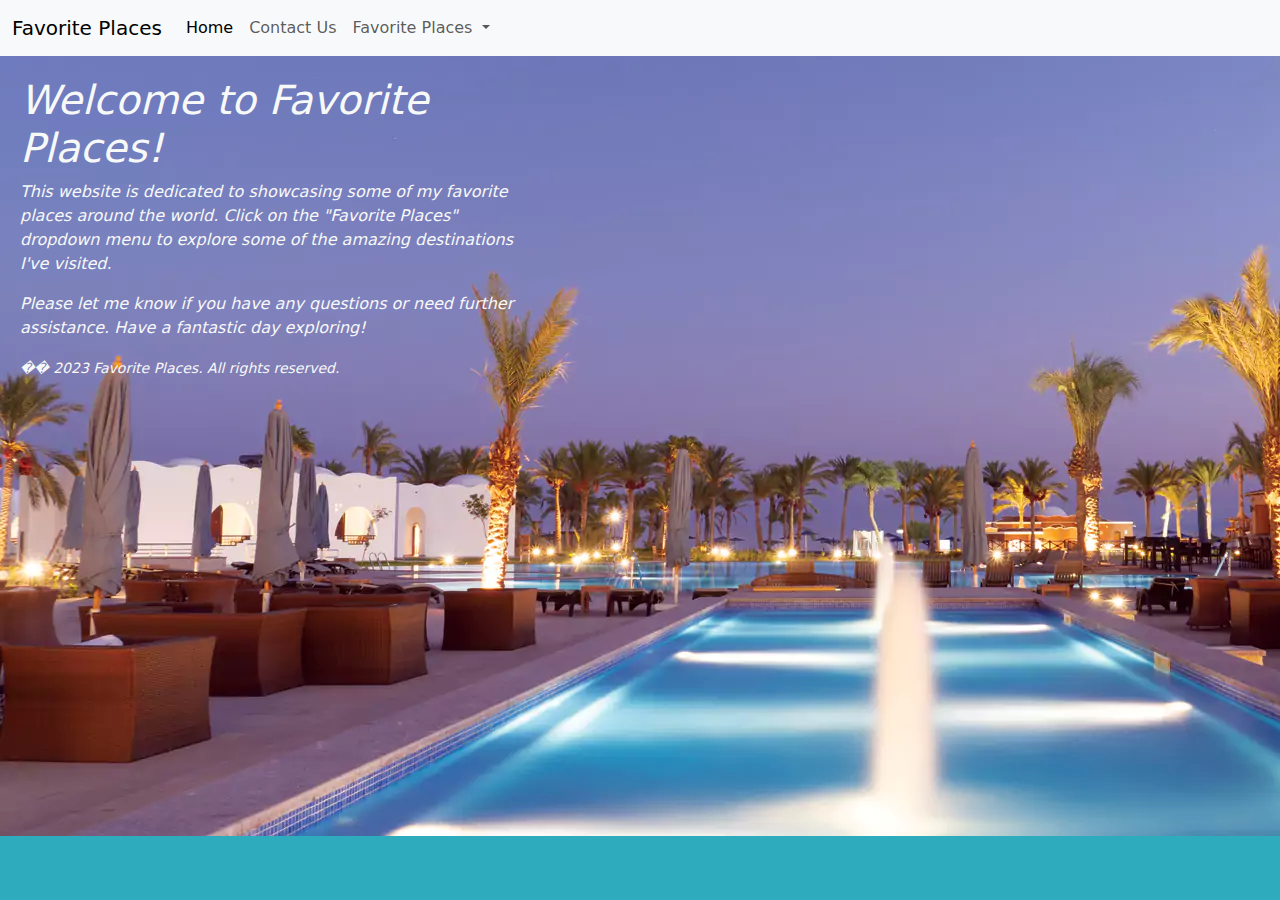
<file: index.html>
<!DOCTYPE html>
<html lang="en">
  <head>
    <meta charset="utf-8" />
    <meta name="viewport" content="width=device-width, initial-scale=1" />
    <title>Favorite Places</title>
    <link
      href="https://cdn.jsdelivr.net/npm/bootstrap@5.3.3/dist/css/bootstrap.min.css"
      rel="stylesheet"
      integrity="sha384-QWTKZyjpPEjISv5WaRU9OFeRpok6YctnYmDr5pNlyT2bRjXh0JMhjY6hW+ALEwIH"
      crossorigin="anonymous"
    />
    <link rel="stylesheet" href="styles.css" />
  </head>
  <body>
    <header>
      <nav class="navbar navbar-expand-lg bg-body-tertiary">
        <div class="container-fluid">
          <a class="navbar-brand" href="#">Favorite Places</a>
          <button
            class="navbar-toggler"
            type="button"
            data-bs-toggle="collapse"
            data-bs-target="#navbarNavDropdown"
            aria-controls="navbarNavDropdown"
            aria-expanded="false"
            aria-label="Toggle navigation"
          >
            <span class="navbar-toggler-icon"></span>
          </button>
          <div class="collapse navbar-collapse" id="navbarNavDropdown">
            <ul class="navbar-nav">
              <li class="nav-item">
                <a class="nav-link active" aria-current="page" href="index.html"
                  >Home</a
                >
              </li>
              <li class="nav-item">
                <a class="nav-link" href="contact.html">Contact Us</a>
              </li>
              <li class="nav-item dropdown">
                <a
                  class="nav-link dropdown-toggle"
                  href="#"
                  role="button"
                  data-bs-toggle="dropdown"
                  aria-expanded="false"
                >
                  Favorite Places
                </a>
                <ul class="dropdown-menu">
                  <li>
                    <a class="dropdown-item" href="cartagenacolombia.html"
                      >Cartagena Colombia</a
                    >
                  </li>
                  <li>
                    <a class="dropdown-item" href="havasu.html">Havasu</a>
                  </li>
                  <li>
                    <a class="dropdown-item" href="tahiti.html">Tahiti</a>
                  </li>
                </ul>
              </li>
            </ul>
          </div>
        </div>
      </nav>
    </header>
    <main>
      <img id="logo" src="images/dahab.webp" alt="Favorite Places" />
      <div class="overlay">
        <h1>Welcome to Favorite Places!</h1>
        <p>
          This website is dedicated to showcasing some of my favorite places
          around the world. Click on the "Favorite Places" dropdown menu to
          explore some of the amazing destinations I've visited.
        </p>
        <p>
          Please let me know if you have any questions or need further
          assistance. Have a fantastic day exploring!
        </p>
        <p>
          <small>�� 2023 Favorite Places. All rights reserved.</small>
        </p>
      </div>
    </main>
    <footer></footer>
    <script
      src="https://cdn.jsdelivr.net/npm/bootstrap@5.3.3/dist/js/bootstrap.bundle.min.js"
      integrity="sha384-YvpcrYf0tY3lHB60NNkmXc5s9fDVZLESaAA55NDzOxhy9GkcIdslK1eN7N6jIeHz"
      crossorigin="anonymous"
    ></script>
  </body>
</html>
</file>
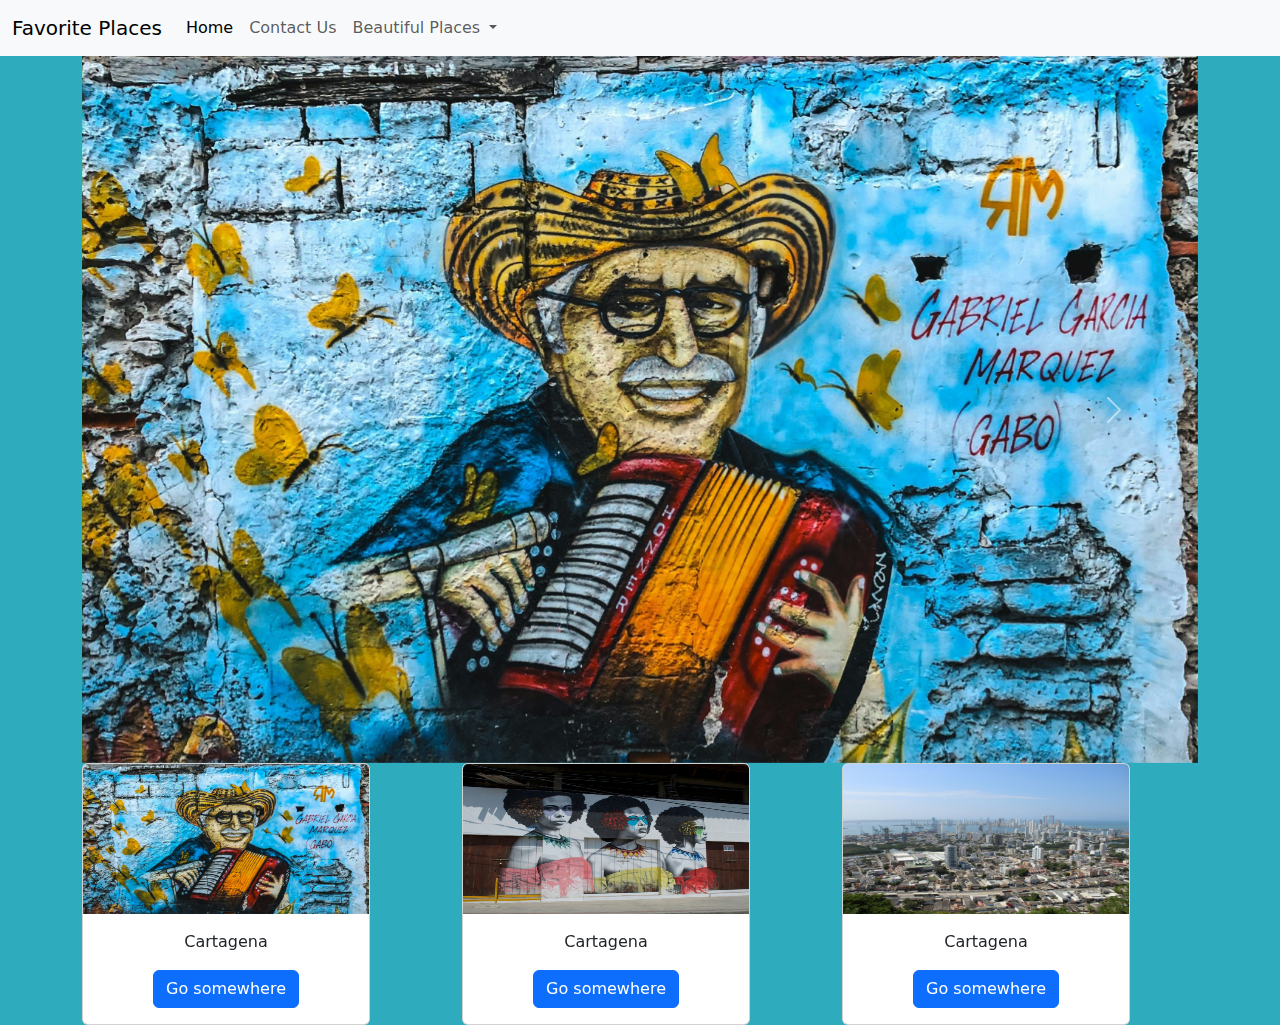
<file: cartagenacolombia.html>
<!DOCTYPE html>
<html lang="en">
  <head>
    <meta charset="utf-8" />
    <meta name="viewport" content="width=device-width, initial-scale=1" />
    <title>Favorite Places</title>
    <link
      href="https://cdn.jsdelivr.net/npm/bootstrap@5.3.3/dist/css/bootstrap.min.css"
      rel="stylesheet"
      integrity="sha384-QWTKZyjpPEjISv5WaRU9OFeRpok6YctnYmDr5pNlyT2bRjXh0JMhjY6hW+ALEwIH"
      crossorigin="anonymous"
    />
    <link rel="stylesheet" href="styles.css" />
  </head>
  <body>
    <header>
      <nav class="navbar navbar-expand-lg bg-body-tertiary">
        <div class="container-fluid">
          <a class="navbar-brand" href="#">Favorite Places</a>
          <button
            class="navbar-toggler"
            type="button"
            data-bs-toggle="collapse"
            data-bs-target="#navbarNavDropdown"
            aria-controls="navbarNavDropdown"
            aria-expanded="false"
            aria-label="Toggle navigation"
          >
            <span class="navbar-toggler-icon"></span>
          </button>
          <div class="collapse navbar-collapse" id="navbarNavDropdown">
            <ul class="navbar-nav">
              <li class="nav-item">
                <a class="nav-link active" aria-current="page" href="index.html"
                  >Home</a
                >
              </li>
              <li class="nav-item">
                <a class="nav-link" href="contact.html">Contact Us</a>
              </li>
              <li class="nav-item dropdown">
                <a
                  class="nav-link dropdown-toggle"
                  href="#"
                  role="button"
                  data-bs-toggle="dropdown"
                  aria-expanded="false"
                >
                  Beautiful Places
                </a>
                <ul class="dropdown-menu">
                  <li>
                    <a class="dropdown-item" href="cartagenacolombia.html"
                      >Cartagena Colombia</a
                    >
                  </li>
                  <li>
                    <a class="dropdown-item" href="tahiti.html">Tahiti</a>
                  </li>
                  <li>
                    <a class="dropdown-item" href="havasu.html">Havasu</a>
                  </li>
                </ul>
              </li>
            </ul>
          </div>
        </div>
      </nav>
    </header>
    <main>
      <div class="container">
        <div id="carouselExample" class="carousel slide">
          <div class="carousel-inner">
            <div class="carousel-item active">
              <img
                src="images/cartagenacard1.jpg"
                class="d-block w-100"
                alt="..."
              />
            </div>
            <div class="carousel-item">
              <img
                src="images/anette-bratteberg-wjvZ_E48XDo-unsplash.jpg"
                class="d-block w-100"
                alt="..."
              />
            </div>
            <div class="carousel-item">
              <img
                src="images/fausto-daniel-moya-xwv44fFXtrw-unsplash.jpg"
                class="d-block w-100"
                alt="..."
              />
            </div>
          </div>
          <button
            class="carousel-control-prev"
            type="button"
            data-bs-target="#carouselExample"
            data-bs-slide="prev"
          >
            <span class="carousel-control-prev-icon" aria-hidden="true"></span>
            <span class="visually-hidden">Previous</span>
          </button>
          <button
            class="carousel-control-next"
            type="button"
            data-bs-target="#carouselExample"
            data-bs-slide="next"
          >
            <span class="carousel-control-next-icon" aria-hidden="true"></span>
            <span class="visually-hidden">Next</span>
          </button>
        </div>
      </div>

      <div class="container text-center">
        <div class="row">
          <div class="col">
            <div class="card" style="width: 18rem">
              <img
                src="images/cartagenacard1.jpg"
                class="card-img-top"
                alt="rioviejo"
                height="150"
              />
              <div class="card-body">
                <p class="card-text">Cartagena</p>
                <a href="#" class="btn btn-primary">Go somewhere</a>
              </div>
            </div>
          </div>
          <div class="col">
            <div class="card" style="width: 18rem">
              <img
                src="images/anette-bratteberg-wjvZ_E48XDo-unsplash.jpg"
                class="card-img-top"
                alt="mujer"
                height="150"
              />
              <div class="card-body">
                <p class="card-text">Cartagena</p>
                <a href="#" class="btn btn-primary">Go somewhere</a>
              </div>
            </div>
          </div>
          <div class="col">
            <div class="card" style="width: 18rem">
              <img
                src="images/fausto-daniel-moya-xwv44fFXtrw-unsplash.jpg"
                class="card-img-top"
                alt="cividad"
                height="150"
              />
              <div class="card-body">
                <p class="card-text">Cartagena</p>
                <a href="#" class="btn btn-primary">Go somewhere</a>
              </div>
            </div>
          </div>
        </div>
      </div>
    </main>
    <footer></footer>
    <script
      src="https://cdn.jsdelivr.net/npm/bootstrap@5.3.3/dist/js/bootstrap.bundle.min.js"
      integrity="sha384-YvpcrYf0tY3lHB60NNkmXc5s9fDVZLESaAA55NDzOxhy9GkcIdslK1eN7N6jIeHz"
      crossorigin="anonymous"
    ></script>
  </body>
</html>
</file>
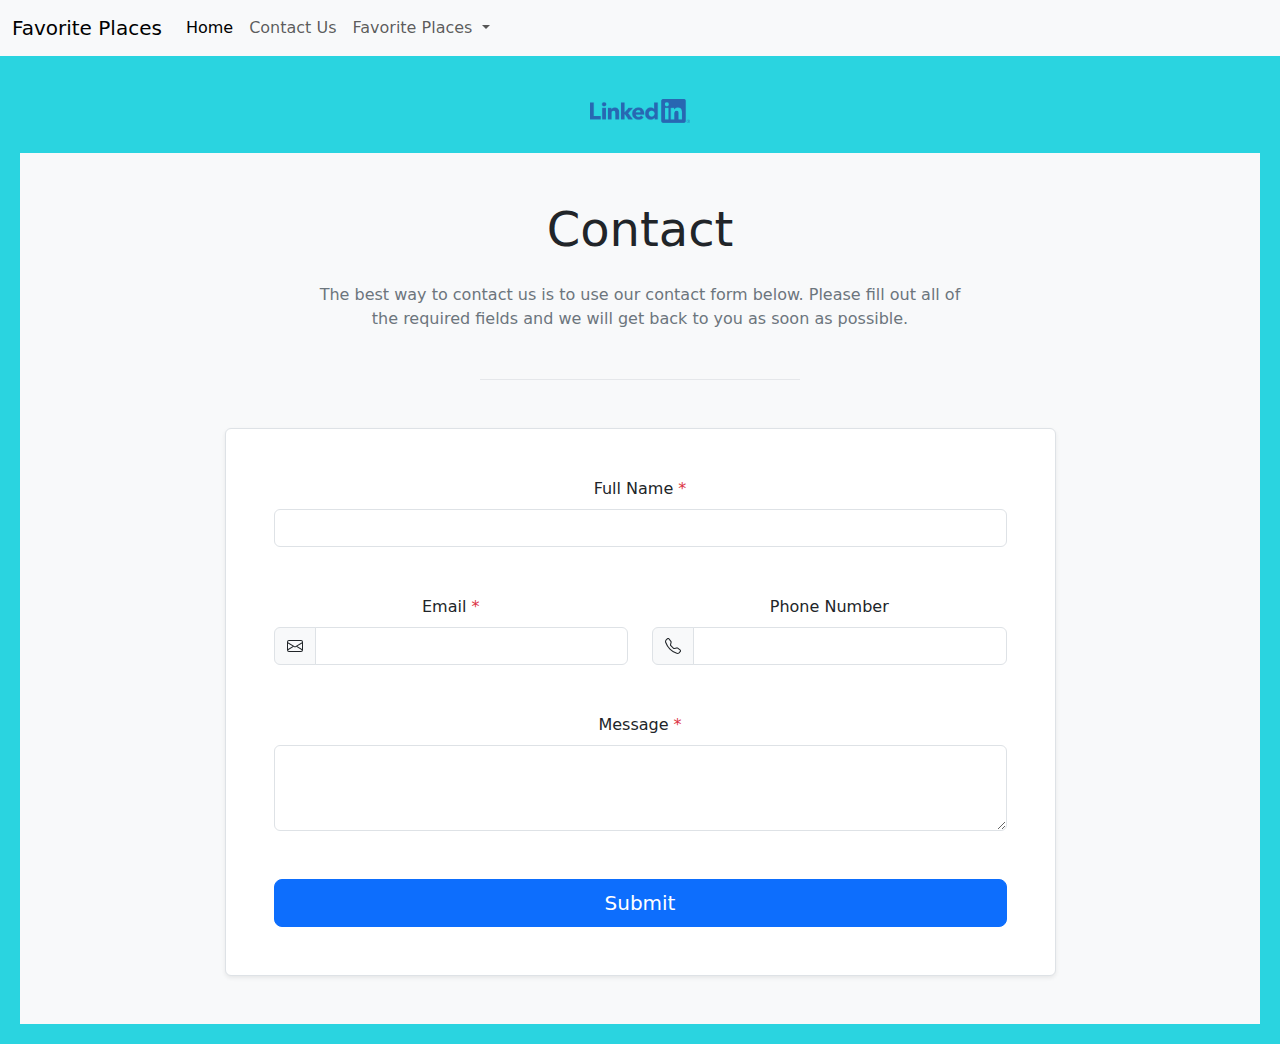
<file: contact.html>
<!DOCTYPE html>
<html lang="en">
  <head>
    <meta charset="utf-8" />
    <meta name="viewport" content="width=device-width, initial-scale=1" />
    <title>Favorite Places</title>
    <link
      href="https://cdn.jsdelivr.net/npm/bootstrap@5.3.3/dist/css/bootstrap.min.css"
      rel="stylesheet"
      integrity="sha384-QWTKZyjpPEjISv5WaRU9OFeRpok6YctnYmDr5pNlyT2bRjXh0JMhjY6hW+ALEwIH"
      crossorigin="anonymous"
    />
    <link rel="stylesheet" href="styles.css" />
  </head>
  <body>
    <header>
      <nav class="navbar navbar-expand-lg bg-body-tertiary">
        <div class="container-fluid">
          <a class="navbar-brand" href="#">Favorite Places</a>
          <button
            class="navbar-toggler"
            type="button"
            data-bs-toggle="collapse"
            data-bs-target="#navbarNavDropdown"
            aria-controls="navbarNavDropdown"
            aria-expanded="false"
            aria-label="Toggle navigation"
          >
            <span class="navbar-toggler-icon"></span>
          </button>
          <div class="collapse navbar-collapse" id="navbarNavDropdown">
            <ul class="navbar-nav">
              <li class="nav-item">
                <a class="nav-link active" aria-current="page" href="index.html"
                  >Home</a
                >
              </li>
              <li class="nav-item">
                <a class="nav-link" href="contact.html">Contact Us</a>
              </li>
              <li class="nav-item dropdown">
                <a
                  class="nav-link dropdown-toggle"
                  href="#"
                  role="button"
                  data-bs-toggle="dropdown"
                  aria-expanded="false"
                >
                  Favorite Places
                </a>
                <ul class="dropdown-menu">
                  <li>
                    <a class="dropdown-item" href="cartagenacolombia.html"
                      >Cartagena Colombia</a
                    >
                  </li>
                  <li>
                    <a class="dropdown-item" href="tahiti.html">Tahiti</a>
                  </li>
                  <li>
                    <a class="dropdown-item" href="havasu.html">Havasu</a>
                  </li>
                </ul>
              </li>
            </ul>
          </div>
        </div>
      </nav>
    </header>
    <style>
      footer {
        text-align: center;
        padding: 20px;
        background-color: #2ad4e0;
      }
      .linkedin-button {
        display: inline-block;
        width: 100px;
        height: 70px;
        background: url("images/LinkedIn-Logos/LI-Logo.png") no-repeat center;
        background-size: contain;
        margin: 0 10px;
      }
    </style>
    <main></main>
    <footer>
      <a
        href="https://www.linkedin.com/in/kevin-broers-5331b7221/"
        target="_blank"
        class="linkedin-button"
      ></a>
      <!-- Contact 1 - Bootstrap Brain Component -->
      <section class="bg-light py-3 py-md-5">
        <div class="container">
          <div class="row justify-content-md-center">
            <div class="col-12 col-md-10 col-lg-8 col-xl-7 col-xxl-6">
              <h2 class="mb-4 display-5 text-center">Contact</h2>
              <p class="text-secondary mb-5 text-center">
                The best way to contact us is to use our contact form below.
                Please fill out all of the required fields and we will get back
                to you as soon as possible.
              </p>
              <hr class="w-50 mx-auto mb-5 mb-xl-9 border-dark-subtle" />
            </div>
          </div>
        </div>

        <div class="container">
          <div class="row justify-content-lg-center">
            <div class="col-12 col-lg-9">
              <div class="bg-white border rounded shadow-sm overflow-hidden">
                <form action="#!">
                  <div class="row gy-4 gy-xl-5 p-4 p-xl-5">
                    <div class="col-12">
                      <label for="fullname" class="form-label"
                        >Full Name <span class="text-danger">*</span></label
                      >
                      <input
                        type="text"
                        class="form-control"
                        id="fullname"
                        name="fullname"
                        value=""
                        required
                      />
                    </div>
                    <div class="col-12 col-md-6">
                      <label for="email" class="form-label"
                        >Email <span class="text-danger">*</span></label
                      >
                      <div class="input-group">
                        <span class="input-group-text">
                          <svg
                            xmlns="http://www.w3.org/2000/svg"
                            width="16"
                            height="16"
                            fill="currentColor"
                            class="bi bi-envelope"
                            viewBox="0 0 16 16"
                          >
                            <path
                              d="M0 4a2 2 0 0 1 2-2h12a2 2 0 0 1 2 2v8a2 2 0 0 1-2 2H2a2 2 0 0 1-2-2V4Zm2-1a1 1 0 0 0-1 1v.217l7 4.2 7-4.2V4a1 1 0 0 0-1-1H2Zm13 2.383-4.708 2.825L15 11.105V5.383Zm-.034 6.876-5.64-3.471L8 9.583l-1.326-.795-5.64 3.47A1 1 0 0 0 2 13h12a1 1 0 0 0 .966-.741ZM1 11.105l4.708-2.897L1 5.383v5.722Z"
                            />
                          </svg>
                        </span>
                        <input
                          type="email"
                          class="form-control"
                          id="email"
                          name="email"
                          value=""
                          required
                        />
                      </div>
                    </div>
                    <div class="col-12 col-md-6">
                      <label for="phone" class="form-label">Phone Number</label>
                      <div class="input-group">
                        <span class="input-group-text">
                          <svg
                            xmlns="http://www.w3.org/2000/svg"
                            width="16"
                            height="16"
                            fill="currentColor"
                            class="bi bi-telephone"
                            viewBox="0 0 16 16"
                          >
                            <path
                              d="M3.654 1.328a.678.678 0 0 0-1.015-.063L1.605 2.3c-.483.484-.661 1.169-.45 1.77a17.568 17.568 0 0 0 4.168 6.608 17.569 17.569 0 0 0 6.608 4.168c.601.211 1.286.033 1.77-.45l1.034-1.034a.678.678 0 0 0-.063-1.015l-2.307-1.794a.678.678 0 0 0-.58-.122l-2.19.547a1.745 1.745 0 0 1-1.657-.459L5.482 8.062a1.745 1.745 0 0 1-.46-1.657l.548-2.19a.678.678 0 0 0-.122-.58L3.654 1.328zM1.884.511a1.745 1.745 0 0 1 2.612.163L6.29 2.98c.329.423.445.974.315 1.494l-.547 2.19a.678.678 0 0 0 .178.643l2.457 2.457a.678.678 0 0 0 .644.178l2.189-.547a1.745 1.745 0 0 1 1.494.315l2.306 1.794c.829.645.905 1.87.163 2.611l-1.034 1.034c-.74.74-1.846 1.065-2.877.702a18.634 18.634 0 0 1-7.01-4.42 18.634 18.634 0 0 1-4.42-7.009c-.362-1.03-.037-2.137.703-2.877L1.885.511z"
                            />
                          </svg>
                        </span>
                        <input
                          type="tel"
                          class="form-control"
                          id="phone"
                          name="phone"
                          value=""
                        />
                      </div>
                    </div>
                    <div class="col-12">
                      <label for="message" class="form-label"
                        >Message <span class="text-danger">*</span></label
                      >
                      <textarea
                        class="form-control"
                        id="message"
                        name="message"
                        rows="3"
                        required
                      ></textarea>
                    </div>
                    <div class="col-12">
                      <div class="d-grid">
                        <button class="btn btn-primary btn-lg" type="submit">
                          Submit
                        </button>
                      </div>
                    </div>
                  </div>
                </form>
              </div>
            </div>
          </div>
        </div>
      </section>
    </footer>
    <script
      src="https://cdn.jsdelivr.net/npm/bootstrap@5.3.3/dist/js/bootstrap.bundle.min.js"
      integrity="sha384-YvpcrYf0tY3lHB60NNkmXc5s9fDVZLESaAA55NDzOxhy9GkcIdslK1eN7N6jIeHz"
      crossorigin="anonymous"
    ></script>
  </body>
</html>
</file>
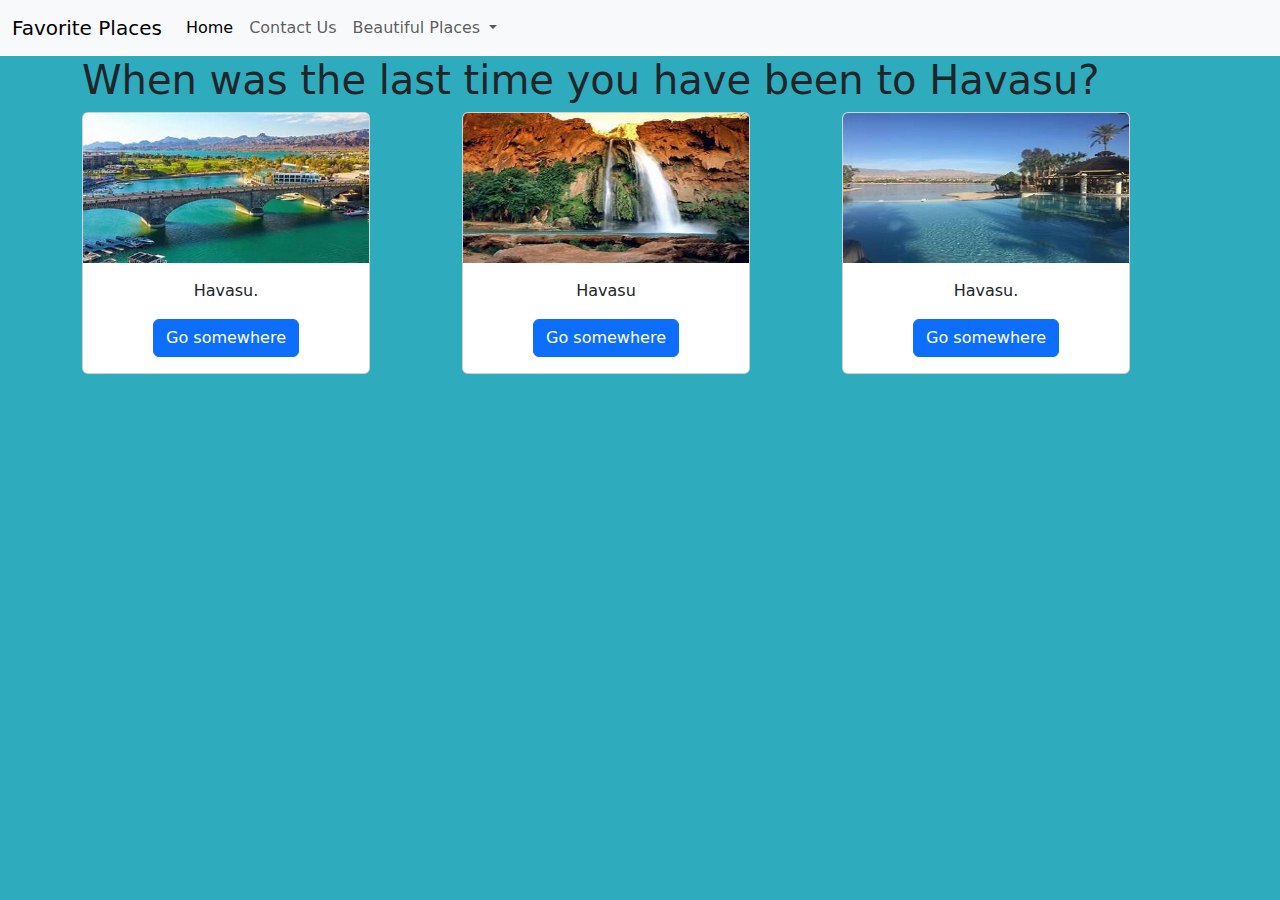
<file: havasu.html>
<!DOCTYPE html>
<html lang="en">
  <head>
    <meta charset="utf-8" />
    <meta name="viewport" content="width=device-width, initial-scale=1" />
    <title>Favorite Places</title>
    <link
      href="https://cdn.jsdelivr.net/npm/bootstrap@5.3.3/dist/css/bootstrap.min.css"
      rel="stylesheet"
      integrity="sha384-QWTKZyjpPEjISv5WaRU9OFeRpok6YctnYmDr5pNlyT2bRjXh0JMhjY6hW+ALEwIH"
      crossorigin="anonymous"
    />
    <link rel="stylesheet" href="styles.css" />
  </head>
  <body>
    <header>
      <nav class="navbar navbar-expand-lg bg-body-tertiary">
        <div class="container-fluid">
          <a class="navbar-brand" href="#">Favorite Places</a>
          <button
            class="navbar-toggler"
            type="button"
            data-bs-toggle="collapse"
            data-bs-target="#navbarNavDropdown"
            aria-controls="navbarNavDropdown"
            aria-expanded="false"
            aria-label="Toggle navigation"
          >
            <span class="navbar-toggler-icon"></span>
          </button>
          <div class="collapse navbar-collapse" id="navbarNavDropdown">
            <ul class="navbar-nav">
              <li class="nav-item">
                <a class="nav-link active" aria-current="page" href="index.html"
                  >Home</a
                >
              </li>
              <li class="nav-item">
                <a class="nav-link" href="contact.html">Contact Us</a>
              </li>
              <li class="nav-item dropdown">
                <a
                  class="nav-link dropdown-toggle"
                  href="#"
                  role="button"
                  data-bs-toggle="dropdown"
                  aria-expanded="false"
                >
                  Beautiful Places
                </a>
                <ul class="dropdown-menu">
                  <li>
                    <a class="dropdown-item" href="tahiti.html">Tahiti</a>
                  </li>
                  <li>
                    <a class="dropdown-item" href="#cartagenacolombia.html"
                      >Cartagena</a
                    >
                  </li>
                  <li>
                    <a class="dropdown-item" href="havasu.html">Havasu</a>
                  </li>
                </ul>
              </li>
            </ul>
          </div>
        </div>
      </nav>
    </header>
    <main>
      <div class="container">
        <h1>When was the last time you have been to Havasu?</h1>
      </div>

      <div class="container text-center">
        <div class="row">
          <div class="col">
            <div class="card" style="width: 18rem">
              <img
                src="images/havasubridge.jfif"
                class="card-img-top"
                alt="rioviejo"
                height="150"
              />
              <div class="card-body">
                <p class="card-text">Havasu.</p>
                <a href="#" class="btn btn-primary">Go somewhere</a>
              </div>
            </div>
          </div>
          <div class="col">
            <div class="card" style="width: 18rem">
              <img
                src="images/havasu waterfall.jfif"
                class="card-img-top"
                alt="mujer"
                height="150"
              />
              <div class="card-body">
                <p class="card-text">Havasu</p>
                <a href="#" class="btn btn-primary">Go somewhere</a>
              </div>
            </div>
          </div>
          <div class="col">
            <div class="card" style="width: 18rem">
              <img
                src="images/havasuhouse.jfif"
                class="card-img-top"
                alt="cividad"
                height="150"
              />
              <div class="card-body">
                <p class="card-text">Havasu.</p>
                <a href="#" class="btn btn-primary">Go somewhere</a>
              </div>
            </div>
          </div>
        </div>
      </div>
    </main>
    <footer></footer>
    <script
      src="https://cdn.jsdelivr.net/npm/bootstrap@5.3.3/dist/js/bootstrap.bundle.min.js"
      integrity="sha384-YvpcrYf0tY3lHB60NNkmXc5s9fDVZLESaAA55NDzOxhy9GkcIdslK1eN7N6jIeHz"
      crossorigin="anonymous"
    ></script>
  </body>
</html>
</file>
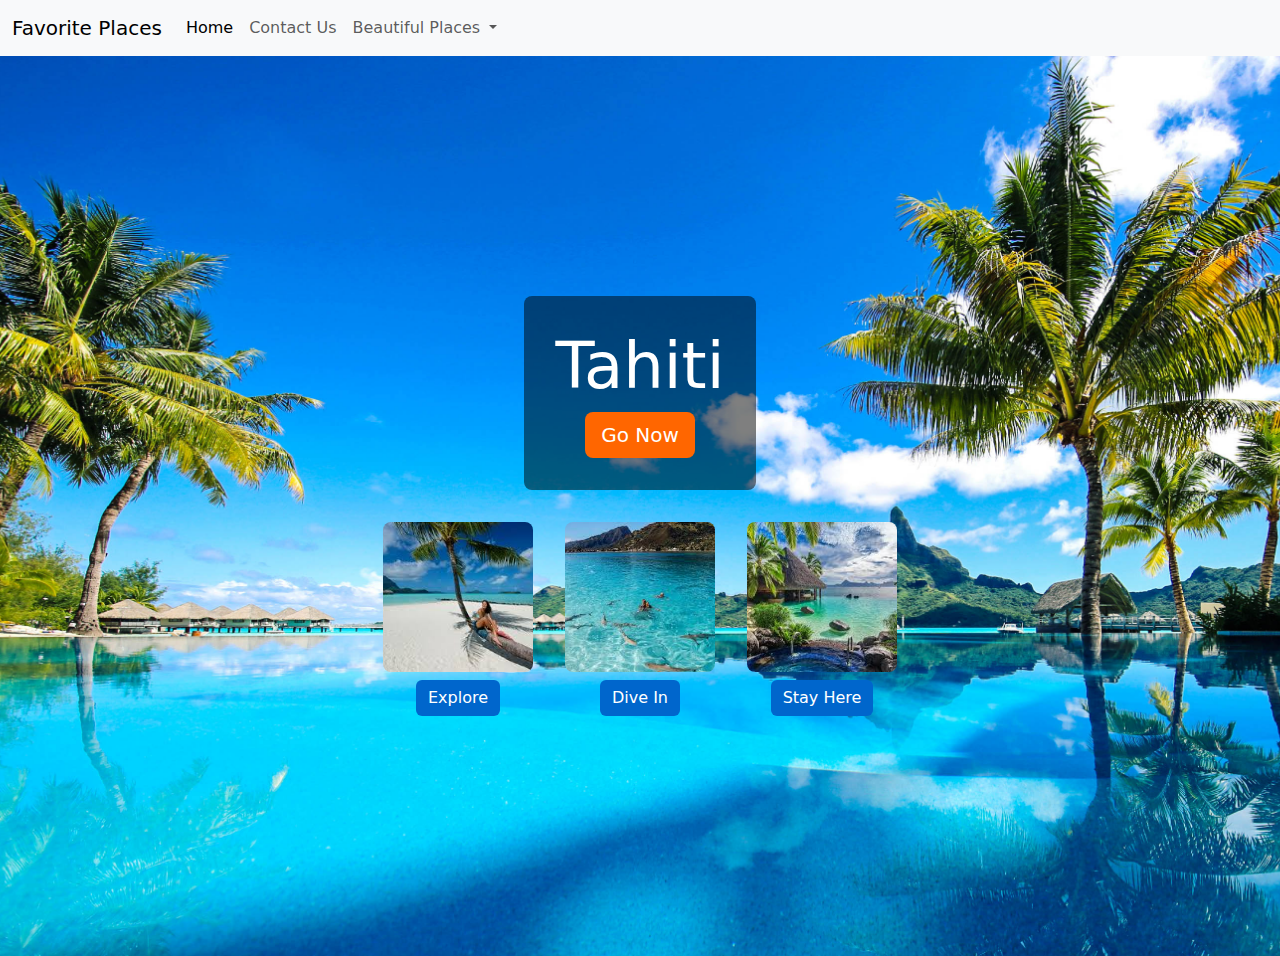
<file: tahiti.html>
<!DOCTYPE html>
<html lang="en">
  <head>
    <meta charset="UTF-8" />
    <meta name="viewport" content="width=device-width, initial-scale=1.0" />
    <title>Hero Banner</title>
    <link
      href="https://cdn.jsdelivr.net/npm/bootstrap@5.3.0/dist/css/bootstrap.min.css"
      rel="stylesheet"
    />
    <style>
      .hero-banner {
        position: relative;
        background: url("images/tahitibora.jpg") no-repeat center center;
        background-size: cover;
        height: 100vh;
        display: flex;
        flex-direction: column;
        justify-content: center;
        align-items: center;
        color: white;
      }

      .hero-banner .content {
        background-color: rgba(0, 0, 0, 0.5);
        padding: 2rem;
        text-align: center;
        border-radius: 0.5rem;
      }

      .hero-banner .btn-primary {
        background-color: #ff6600;
        border: none;
      }

      .hero-banner .btn-primary:hover {
        background-color: #cc5200;
      }

      .islands {
        display: flex;
        justify-content: center;
        margin-top: 2rem;
      }

      .island {
        margin: 0 1rem;
        text-align: center;
      }

      .island img {
        width: 150px;
        height: 150px;
        border-radius: 0.5rem;
        object-fit: cover;
      }

      .island .btn-secondary {
        margin-top: 0.5rem;
        background-color: #0066cc;
        border: none;
      }

      .island .btn-secondary:hover {
        background-color: #004c99;
      }
    </style>
  </head>
  <body>
    <header>
      <nav class="navbar navbar-expand-lg bg-body-tertiary">
        <div class="container-fluid">
          <a class="navbar-brand" href="#">Favorite Places</a>
          <button
            class="navbar-toggler"
            type="button"
            data-bs-toggle="collapse"
            data-bs-target="#navbarNavDropdown"
            aria-controls="navbarNavDropdown"
            aria-expanded="false"
            aria-label="Toggle navigation"
          >
            <span class="navbar-toggler-icon"></span>
          </button>
          <div class="collapse navbar-collapse" id="navbarNavDropdown">
            <ul class="navbar-nav">
              <li class="nav-item">
                <a class="nav-link active" aria-current="page" href="index.html"
                  >Home</a
                >
              </li>
              <li class="nav-item">
                <a class="nav-link" href="contact.html">Contact Us</a>
              </li>
              <li class="nav-item dropdown">
                <a
                  class="nav-link dropdown-toggle"
                  href="#"
                  role="button"
                  data-bs-toggle="dropdown"
                  aria-expanded="false"
                >
                  Beautiful Places
                </a>
                <ul class="dropdown-menu">
                  <li>
                    <a class="dropdown-item" href="tahiti.html">Tahiti</a>
                  </li>
                  <li>
                    <a class="dropdown-item" href="#cartagenacolombia.html"
                      >Cartagena</a
                    >
                  </li>
                  <li>
                    <a class="dropdown-item" href="havasu.html">Havasu</a>
                  </li>
                </ul>
              </li>
            </ul>
          </div>
        </div>
      </nav>
    </header>
    <div class="hero-banner">
      <div class="content">
        <h1 class="display-3">Tahiti</h1>
        <a href="#" class="btn btn-primary btn-lg">Go Now</a>
      </div>
      <div class="islands">
        <div class="island">
          <img src="images/tahitipalm.jfif" alt="Tahiti Palm" />
          <div class="btn-container">
            <a href="#" class="btn btn-secondary">Explore</a>
          </div>
        </div>
        <div class="island">
          <img src="images/sharks.jfif" alt="Sharks" />
          <div class="btn-container">
            <a href="#" class="btn btn-secondary">Dive In</a>
          </div>
        </div>
        <div class="island">
          <img src="images/tahitibungalow.jfif" alt="Tahiti Bungalow" />
          <div class="btn-container">
            <a href="#" class="btn btn-secondary">Stay Here</a>
          </div>
        </div>
      </div>
    </div>
    <script src="https://cdn.jsdelivr.net/npm/@popperjs/core@2.11.7/dist/umd/popper.min.js"></script>
    <script src="https://cdn.jsdelivr.net/npm/bootstrap@5.3.0/dist/js/bootstrap.min.js"></script>
  </body>
</html>
</file>
<file: styles.css>
body{background-color: rgba(8, 157, 177, 0.849);}
.overlay{position:absolute;top:0;left:0;margin: 20px;width: 500px;color: rgb(247, 248, 248);
    font-style: italic;}
main{position:relative}

.islands {
    display: flex;
    justify-content: center;
    margin-top: 2rem;
  }

  .island {
    margin: 0 1rem;
    text-align: center;
  }

  .island img {
    width: 150px;
    height: 150px;
    border-radius: 0.5rem;
    object-fit: cover;
  }

  .island .btn-secondary {
    margin-top: 0.5rem;
    background-color: #0066cc;
    border: none;
  }

  .island .btn-secondary:hover {
    background-color: #004c99;
  }
</file>
